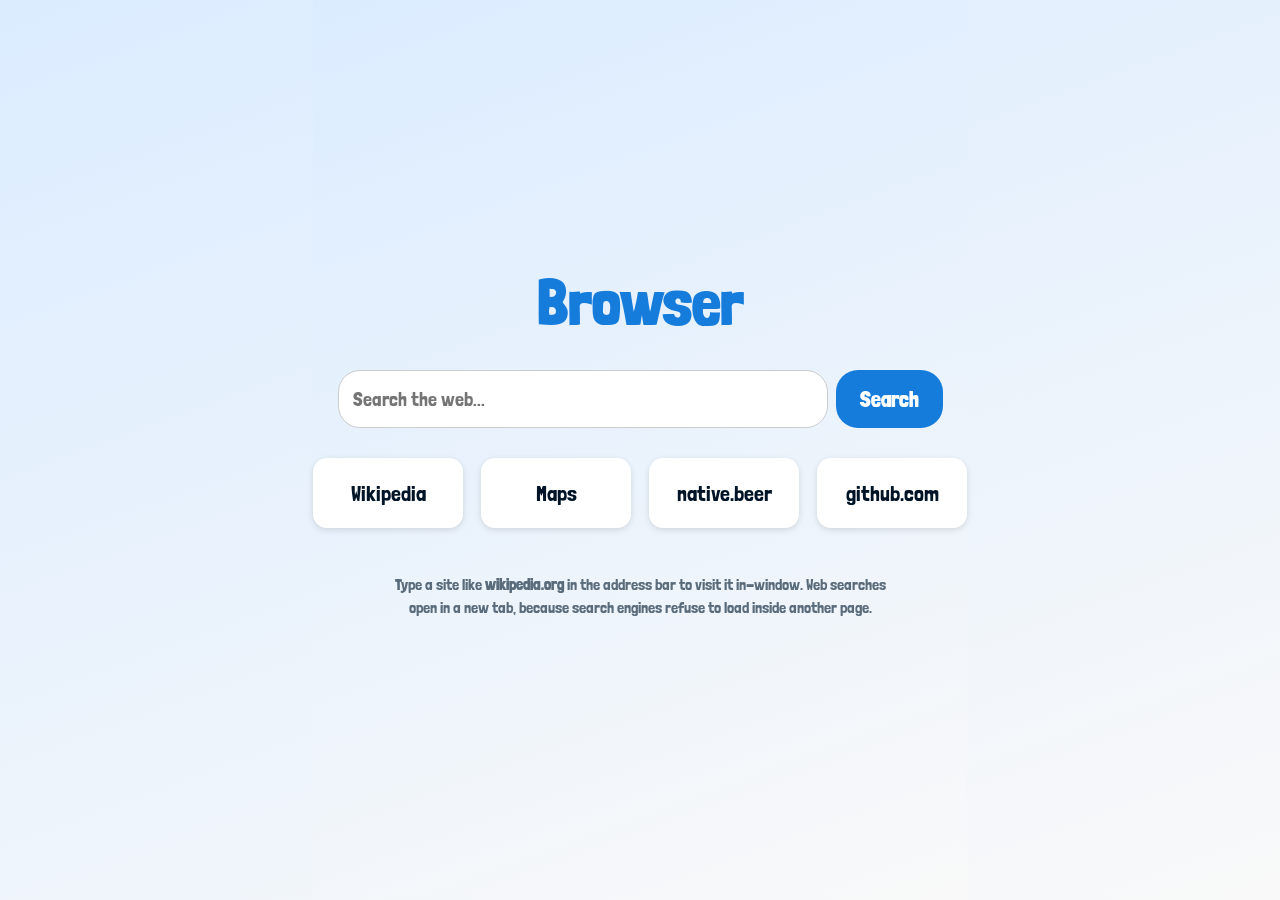
<file: start.html>
<!DOCTYPE html>
<html>
<head>
    <meta charset="utf-8">
    <link rel="stylesheet" href="https://fonts.googleapis.com/css2?family=Londrina+Solid:wght@100;300;400;900&display=swap">
    <style>
        html, body {
            margin: 0;
            height: 100%;
            font-family: 'Londrina Solid', cursive;
            background: linear-gradient(160deg, #dbecff 0%, #f9f9f9 100%);
            color: #001427;
            display: flex;
            flex-direction: column;
            align-items: center;
            justify-content: center;
            gap: 30px;
        }
        h1 {
            font-size: 64px;
            color: #167cdb;
            margin: 0;
        }
        form {
            display: flex;
            gap: 8px;
        }
        #q {
            width: 460px;
            height: 44px;
            font-size: 20px;
            padding: 6px 14px;
            border: 1px solid #ccc;
            border-radius: 22px;
            outline: none;
            font-family: inherit;
        }
        button {
            height: 58px;
            padding: 0 24px;
            font-size: 22px;
            font-family: inherit;
            font-weight: bold;
            color: white;
            background: #167cdb;
            border: none;
            border-radius: 22px;
            cursor: pointer;
        }
        button:hover { background: #0f5ca8; }
        .links {
            display: flex;
            gap: 18px;
            flex-wrap: wrap;
            justify-content: center;
            max-width: 720px;
        }
        .links a {
            display: flex;
            align-items: center;
            justify-content: center;
            width: 150px;
            height: 70px;
            background: white;
            border-radius: 14px;
            box-shadow: 0 2px 6px rgba(0,0,0,0.12);
            color: #001427;
            text-decoration: none;
            font-size: 22px;
            transition: transform 0.15s ease;
        }
        .links a:hover { transform: translateY(-4px); }
        .note {
            font-size: 16px;
            color: #5a6b7b;
            max-width: 520px;
            text-align: center;
            line-height: 1.4;
        }
    </style>
</head>
<body>
    <h1>Browser</h1>

    <!-- Search engines block iframe embedding, so results open in a real tab. -->
    <form onsubmit="window.open('https://www.google.com/search?q=' + encodeURIComponent(document.getElementById('q').value), '_blank'); return false;">
        <input type="text" id="q" placeholder="Search the web...">
        <button type="submit">Search</button>
    </form>

    <!-- These sites allow embedding, so they load inside the browser window. -->
    <div class="links">
        <a href="https://en.wikipedia.org/wiki/Special:Random">Wikipedia</a>
        <a href="https://www.openstreetmap.org">Maps</a>
        <a href="https://native.beer">native.beer</a>
        <a href="https://github.com">github.com</a>
    </div>

    <p class="note">Type a site like <b>wikipedia.org</b> in the address bar to visit it in-window. Web searches open in a new tab, because search engines refuse to load inside another page.</p>
</body>
</html>
</file>
